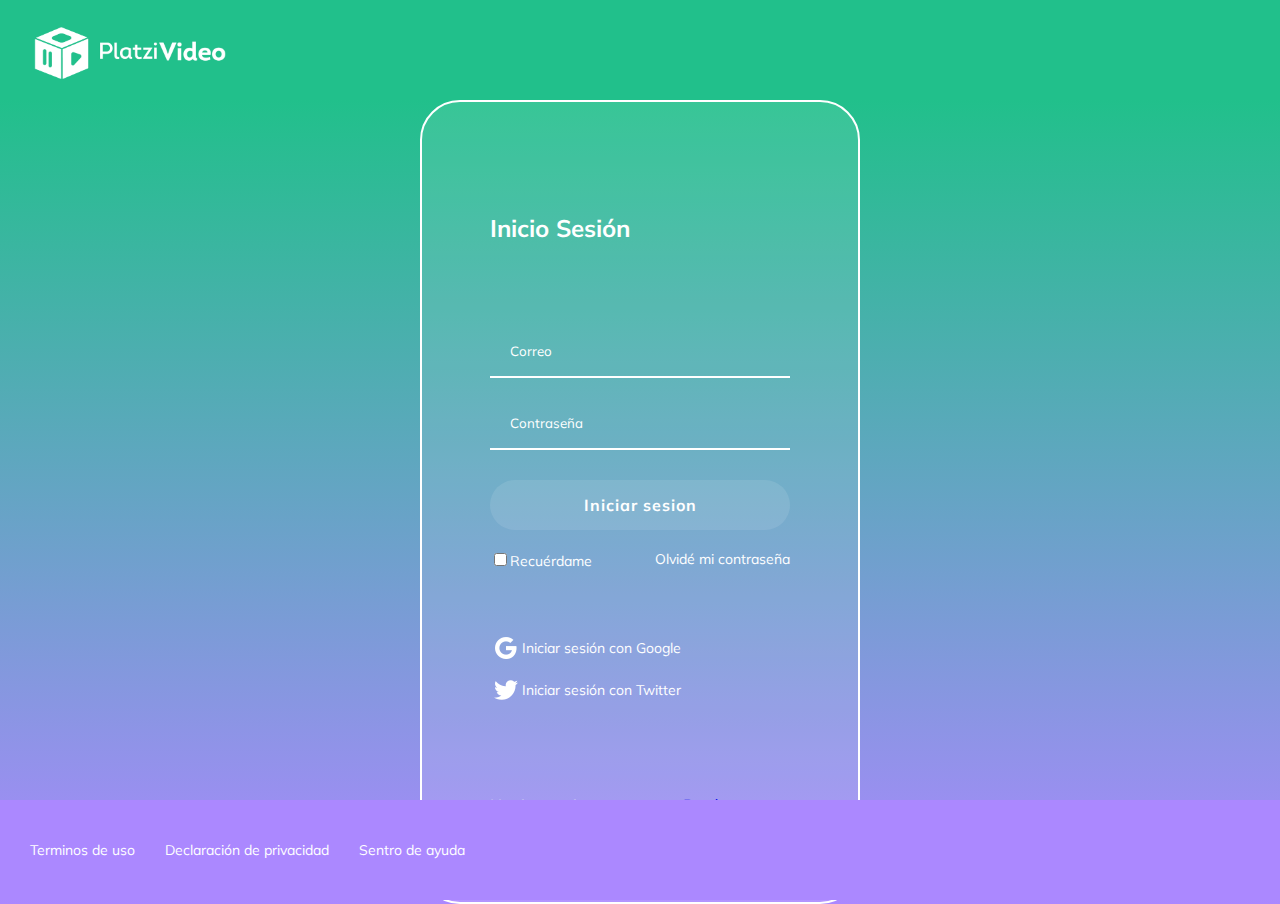
<file: log-in.html>
<!DOCTYPE html>
<html lang="en">

<head>
  <meta charset="UTF-8">
  <meta name="viewport" content="width=device-width, initial-scale=1.0">
  <link
    href="https://fonts.googleapis.com/css2?family=Mulish:ital,wght@0,200;0,300;0,400;0,500;0,600;0,700;0,800;0,900;1,200;1,300;1,400;1,500;1,600;1,700;1,800;1,900&family=Ubuntu+Condensed&display=swap"
    rel="stylesheet">
  <title>Inicio de Sesion</title>
  <link rel="stylesheet" href="css/lin-sin.css">
</head>

<body>
  <header class="header">
    <a href="index.html">
      <img class="header__img" src="images/logo-platzi-video.png" alt="Platzi Logo">
    </a>
  </header>
  <section class="login">
    <section class="login__container">
      <h2>Inicio Sesión</h2>
      <form action="" class="login__container--form">
        <input class="input" type="text" placeholder="Correo">
        <input class="input" type="password" placeholder="Contraseña">
        <button class="button">Iniciar sesion</button>
        <div class="login__container--remember-me">
          <label>
            <input type="checkbox" id="cbox1" value="checkbox">Recuérdame
          </label>
          <a href="/">Olvidé mi contraseña</a>
        </div>
      </form>
      <section class="login__container--social-media">
        <div>
          <img src="images/google-icon.webp" alt="Google">
          Iniciar sesión con Google
        </div>
        <div>
          <img src="images/twitter-icon.webp" alt="Twitter">
          Iniciar sesión con Twitter
        </div>
      </section>
      <p class="login__container-register">No tienes ninguna cuenta <a href="registro.html">Regístrate</a></p>
    </section>
  </section>
  <footer class="footer">
    <a href="/">Terminos de uso</a>
    <a href="/">Declaración de privacidad</a>
    <a href="/">Sentro de ayuda</a>
  </footer>
</body>

</html>
</file>
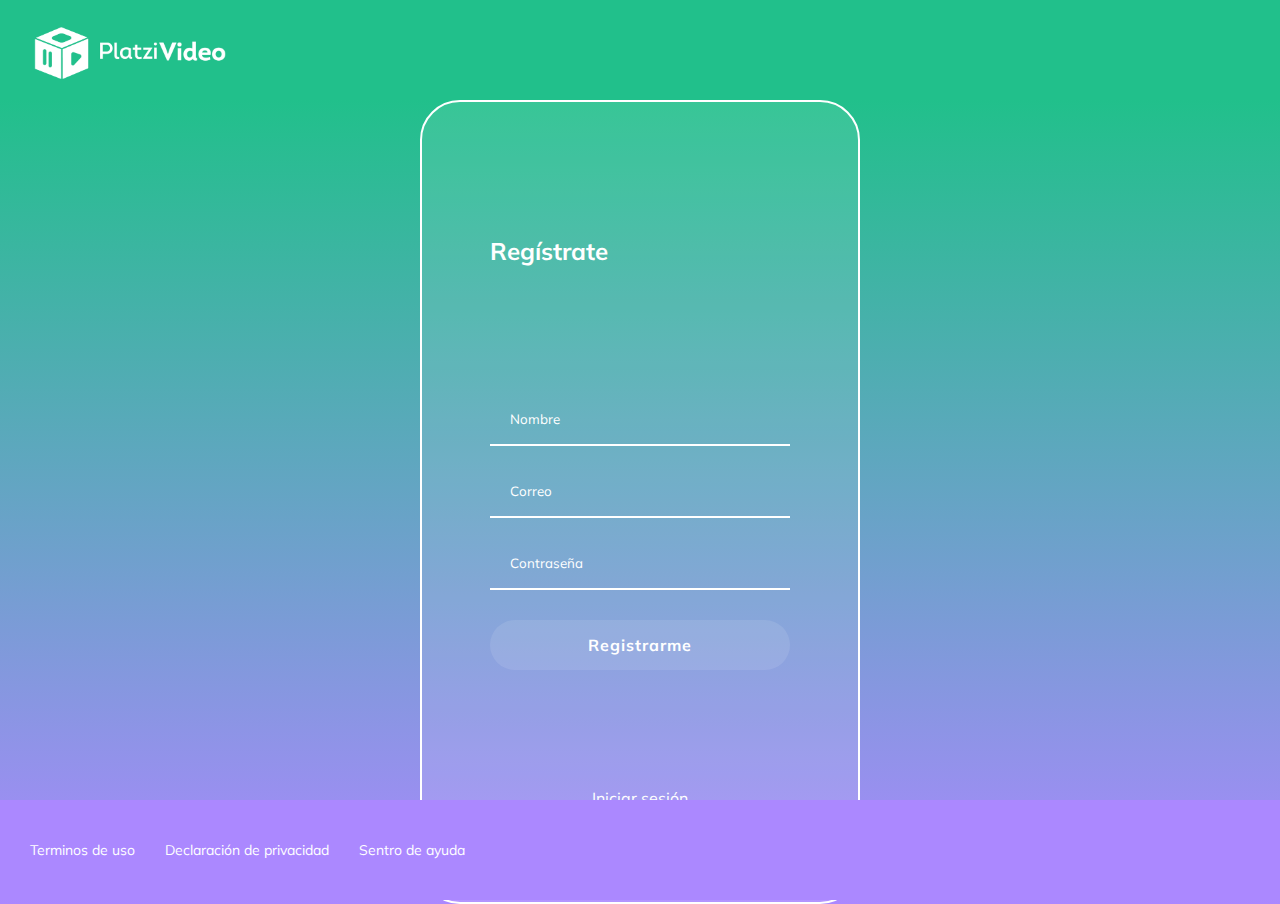
<file: registro.html>
<!DOCTYPE html>
<html lang="en">

<head>
  <meta charset="UTF-8">
  <meta name="viewport" content="width=device-width, initial-scale=1.0">
  <link
    href="https://fonts.googleapis.com/css2?family=Mulish:ital,wght@0,200;0,300;0,400;0,500;0,600;0,700;0,800;0,900;1,200;1,300;1,400;1,500;1,600;1,700;1,800;1,900&family=Ubuntu+Condensed&display=swap"
    rel="stylesheet">
  <title>Registro</title>
  <link rel="stylesheet" href="css/lin-sin.css">
</head>

<body>
  <header class="header">
    <a href="index.html">
      <img class="header__img" src="images/logo-platzi-video.png" alt="Platzi Logo">
    </a>
  </header>
  <section class="login">
    <section class="login__container">
      <h2>Regístrate</h2>
      <form action="" class="login__container--form">
        <input class="input" type="text" placeholder="Nombre">
        <input class="input" type="text" placeholder="Correo">
        <input class="input" type="password" placeholder="Contraseña">
        <button class="button">Registrarme</button>
      </form>
      <div class="login__container--inicio"><a href="log-in.html">Iniciar sesión</a></div>
    </section>
  </section>
  <footer class="footer">
    <a href="/">Terminos de uso</a>
    <a href="/">Declaración de privacidad</a>
    <a href="/">Sentro de ayuda</a>
  </footer>
</body>

</html>
</file>
<file: css/lin-sin.css>
body {
    margin: 0%;
    /* background-color: #8F57FD; */
    font-family: 'Mulish', sans-serif;
  }

  header {
    background-color: #21c08b;
    color: white;
    width: 100%;
    height: 100px;
    display: flex;
    justify-content: space-between;
    align-items: center;
  }

  .header__img {
    width: 200px;
    margin-top: 10px;
    margin-left: 30px;
  }

  .login {
    background: linear-gradient(#21C08B, #AB88FF);
    display: flex;
    align-items: center;
    justify-content: center;
    /*ubica los elementos de arriba a abajo*/
    flex-direction: column;
    padding: 0px 30px;
    min-height: calc(100vh - 200px);
  }

  .login__container {
    background-color: rgba(255, 255, 255, .1);
    border: 2px solid  white;
    border-radius: 40px;
    color: white;
    padding: 60px 68px 40px;
    min-height: 700px;
    width: 300px;
    display: flex;
    justify-content: space-around;
    flex-direction: column;
  }

  .login__container--form {
    display: flex;
    flex-direction: column;
  }

  .login__container--form label {
    font-size: 14px;
  }

  .login__container--remember-me {
    color: white;
    display: flex;
    justify-content: space-between;
    margin-top: 10px;
  }

  .login__container--remember-me a {
    color: white;
    font-size: 14px;
    text-decoration: none;
  }

  .login__container--remember-me a:hover {
    text-decoration: underline;
  }

  .login__container--social-media > div {
    display: flex;
    align-items: center;
    font-size: 14px;
    margin-bottom: 10px;
  }

  .login__container--social-media > div > imga {
    width: 30px;
    margin-right: 10px;
  }

  .login__container--register {
    font-size: 14px;
  }

  .login__container--register a{
    font-size: 16px;
    color: white;
    font-weight: bold;
    text-decoration: none;
  }

  .login__container--register a:hover {
    text-decoration: underline;
  }

  .login__container--inicio a {
    color: white;
    text-decoration: none;
  }

  .login__container--inicio {
    margin: 0 auto;
  }

  .login__container--inicio a:hover {
    text-decoration: underline;
  }

  .input {
    background-color: transparent;
    border-left: 0;
    border-right: 0;
    border-top: 0;
    border-bottom: 2px solid white;
    font-family: 'Mulish', sans-serif;
    margin-bottom: 20px;
    padding: 0px 20px;
    outline: none;
    height: 50px;
  }

  ::placeholder {
    color: white;
  }

  button {
    background-color: rgba(255, 255, 255, .1);
    border: none;
    border-radius: 25px;
    color: white;
    cursor: pointer;
    font-family: 'Mulish', sans-serif;
    font-size: 16px;
    font-weight: bold;
    height: 50px;
    letter-spacing: 1px;
    margin: 10px 0;
  }

  .footer{
    position: absolute;
    bottom: 0;
  }

  .footer {
    display: flex;
    align-items: center;
    height: 100px;
    width: 100%;
    background-color: #AB88FF;
  }

  .footer a {
    color: white;
    font-size: 14px;
    padding-left: 30px;
    cursor: pointer;
    text-decoration: none;
  }

  .footer a:hover {
    text-decoration: underline;
  }

@media only screen and (max-width: 600px) {
  .login__container {
    background-color: transparent;
    border: none;
    padding: 0;
    width: 100%;
  }

  .footer {
    align-items: flex-start;
    flex-direction: column;
  }
}
</file>
